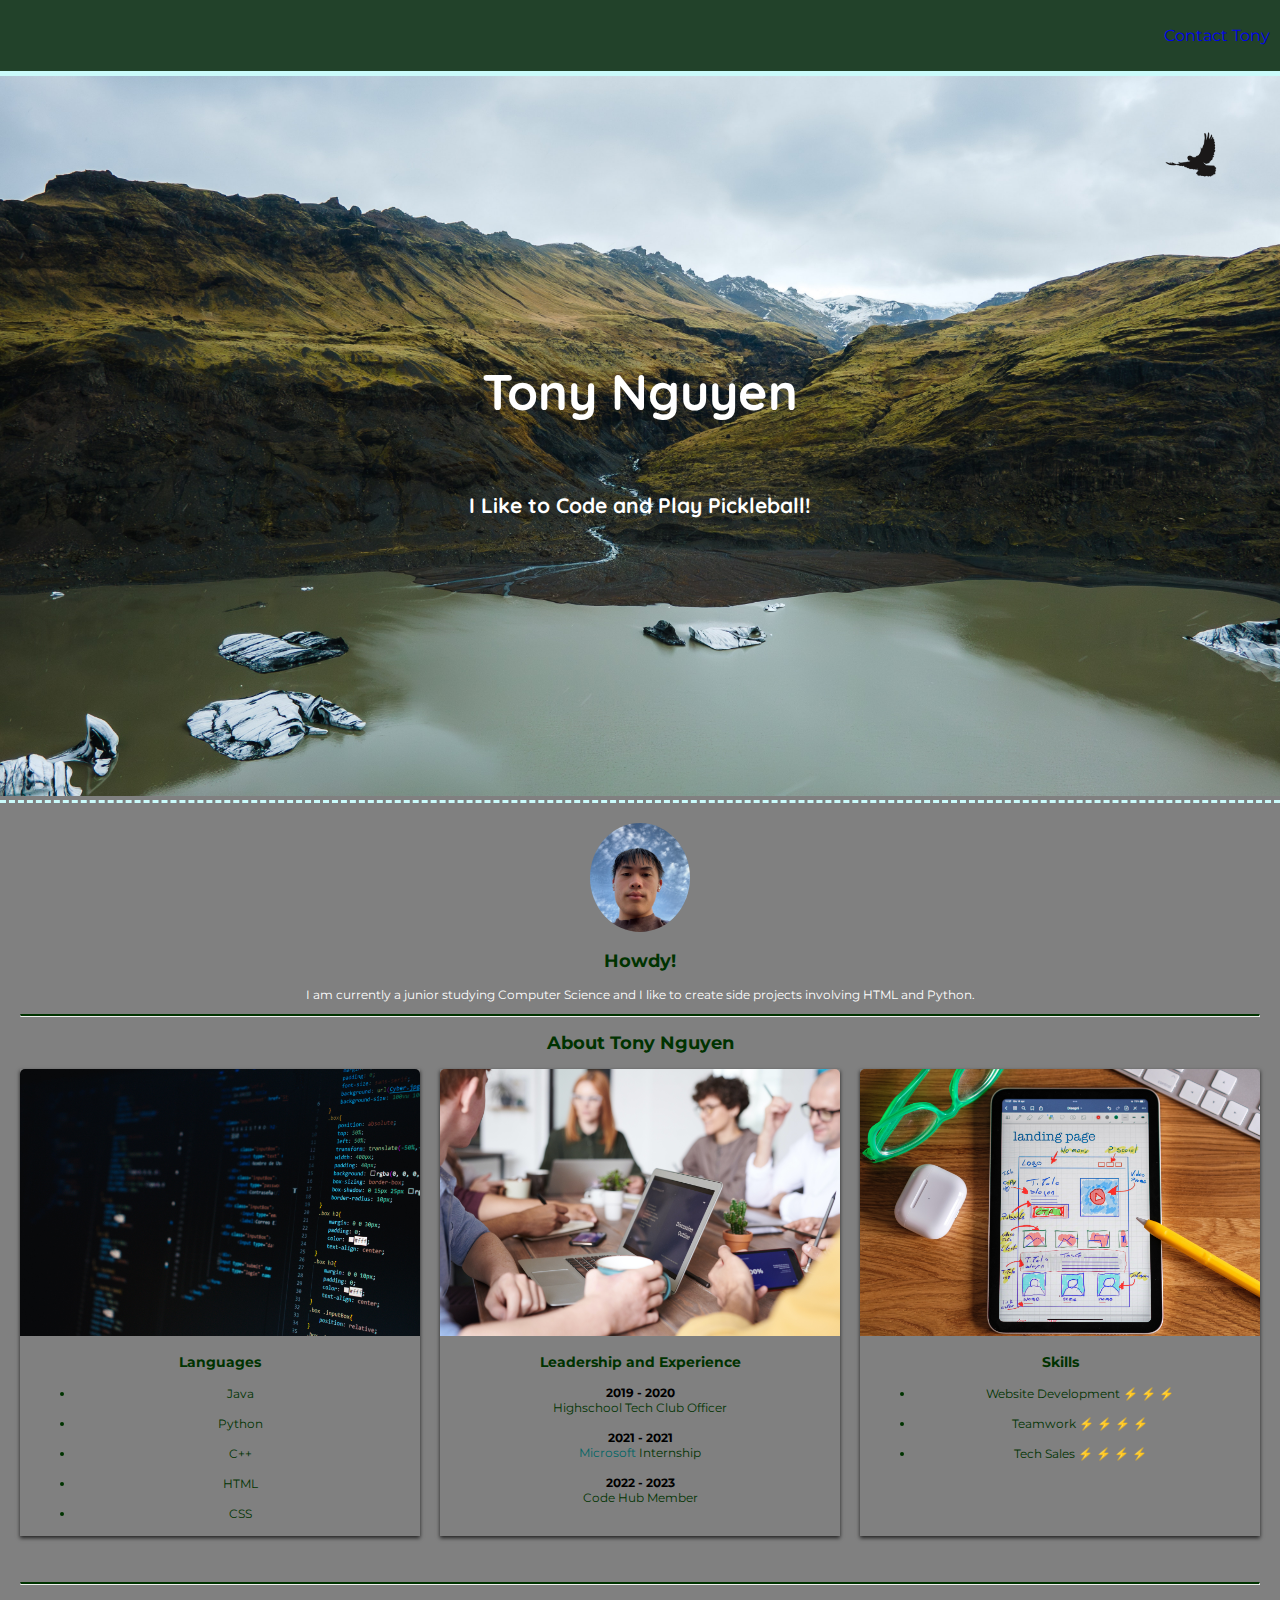
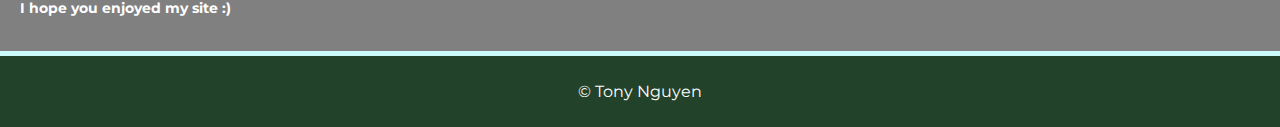
<file: index.html>
<!DOCTYPE html>
<html>
<head> 
    <link rel="stylesheet" href="css/style.css">
    <link rel="stylesheet" href="https://fonts.googleapis.com/css?family=Montserrat">
    <link rel="stylesheet" href="https://fonts.googleapis.com/css?family=Quicksand">
</head>
<title> Tony Nguyen</title>
<body>
    <nav>
        <p> <a href = "contact.html">Contact Tony</a> </p>
    </nav>

    <section class="intro"> 
        <div class="firstImage">
            <img src="images/ravine.jpg" alt="Ravine" style="width:100%;">
        </div>
        <div class="secondImage">
            <img src="images/dove.png" alt="Dove" style="width:75px;">
        </div> 
        <div class="introText"> 
            <h1 id="nameHTML">Tony Nguyen </h1> <br> 
            <h2> I Like to Code and Play Pickleball! </h2> <br>
        </div> 
    </section>
    
    <section class="about"> 
        <div id="leadIn">
            <img src = "images/headshot.jpg" alt = "Image of me, Tony Nguyen" width="100px">
            <h2> Howdy!</h2>
            <p> I am currently a junior studying Computer Science and I like to create side projects involving HTML and Python. <p>
            <hr>
            <h2> About Tony Nguyen </h2>
        </div>

        <div class= "threeCol">
            <div class="card">
                <img src = "images/languages.jpg" alt = "Languages"> 
                <h3> Languages </h3>
                <ul> 
                    <li> Java </li>
                    <li> Python </li>  
                    <li> C++ </li>
                    <li> HTML </li>
                    <li> CSS </li>
                </ul>
            </div>

            <div class="card">
                <img src = "images/leadership.jpg" alt = "Leadership"> 
                <h3> Leadership and Experience </h3>
                <dl> 
                    <dt class="year"> 2019 - 2020 </dt>
                    <dt class="job">Highschool Tech Club Officer</dt>
                    <br>

                    <dt class="year"> 2021 - 2021 </dt>
                    <dt class="job"><a href = "https://www.microsoft.com/en-us/?ql=4">Microsoft</a> Internship</dt>
                    <br>

                    <dt class="year"> 2022 - 2023 </dt>
                    <dt class="job">Code Hub Member</dt>
                    
                </dl>
            </div>

            <div class="card">
                <img src = "images/skills.jpg" alt = "Skills"> 
                <h3> Skills </h3>
                <ul id="ratings">
                    <li>Website Development &#9889 &#9889 &#9889 </li>
                    <li>Teamwork &#9889 &#9889 &#9889 &#9889 </li>
                    <li>Tech Sales &#9889 &#9889 &#9889 &#9889</li>
                </ul>
            </div>
        </div>

    </section>

    <section id="socials">
        <div> 
            <hr>
            <h3> I hope you enjoyed my site :) </h3>
        </div>
    </section>

    <footer> 
        <p><a href = "contact.html"> &copy Tony Nguyen </a> </p>
    </footer>
</body>

</html>
</file>
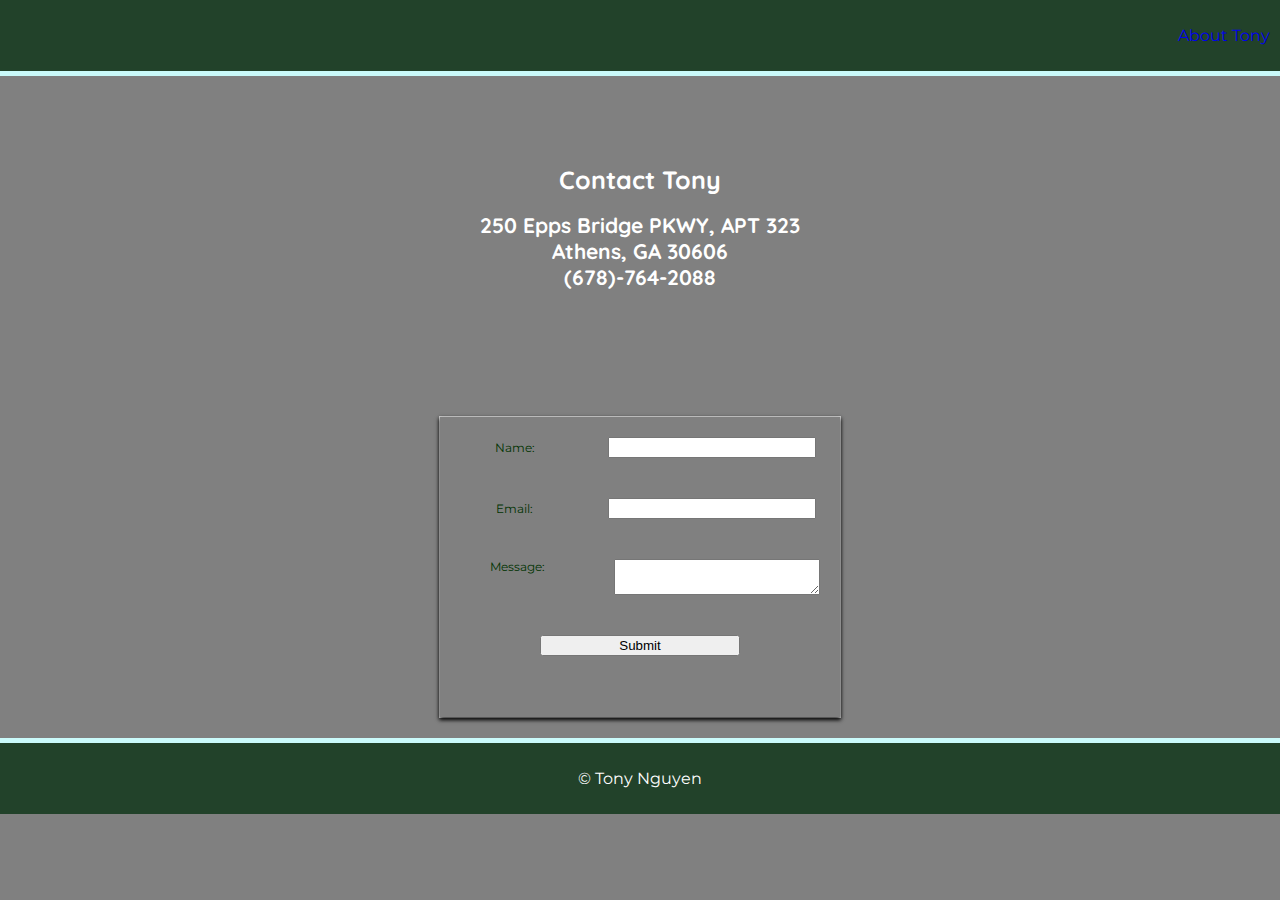
<file: contact.html>
<!DOCTYPE html>
<html>
<head>
    <link rel="stylesheet" href="css/style.css">
    <link rel="stylesheet" href="https://fonts.googleapis.com/css?family=Montserrat">
    <link rel="stylesheet" href="https://fonts.googleapis.com/css?family=Quicksand">
</head>
<title>Contact Tony Nguyen</title>
<body>
    <nav> 
        <p> <a href = "index.html">About Tony</a> </p>
    </nav>

    <section class="intro"> 
        <div class="introText"> 
            <h1 id="nameCSS">Contact Tony </h1>
            <h2> 250 Epps Bridge PKWY, APT 323 <br> 
                Athens, GA 30606 <br> 
                (678)-764-2088
            </h2>
        </div>
    </section>  

    <section class="contact">
        <div class="one-col">
            <div class="card">
                <form action="mailto:tonyqnguyen2003@gmail.com" method="post">
                    <label for="name">Name: </label> <input type="text" id="name" name="name">

                    <label for="email">Email: </label> <input type="email" id="email" name="email">

                    <label for="msgBox">Message: </label> <textarea id="msgBox" name="msgBox"></textarea>

                    <input type="submit" value="Submit">
                </form>
            </div>
        </div>
    </section>  

    <footer> 
        <p><a href = "index.html"> &copy Tony Nguyen </a> </p>
    </footer>
</body>

</html>
</file>
<file: css/style.css>
body { 
    margin: 0;
    padding: 0;
    font-family: "Montserrat", serif;
    background-color: #808080;
}

.bodyCSS { 

}

#nameHTML { 
    font-family: "Quicksand", sans-serif; 
    font-size: 50px;
}

#nameCSS { 
    margin-top: 100%;
    font-family: "Quicksand", sans-serif; 
    font-size: 25px;
}

/*  Nav */ 

nav { 
    background-color: #22422a;
    padding: 10px;
    border-bottom: solid #cafafa 5px ;
    display: flex;
    justify-content: right;
}

nav a {
    text-decoration: none; // removes the underline from the text
    color: white; // sets the default color of the text
    transition: color 0.3s ; // adds a delay between color switching of the text
}

nav a:visited {  
    color: white; 
} 

nav a:hover {
    color: #006666; // changes the color of the text on a hover
}

/* Footer */ 

footer { 
    background-color: #22422a;
    padding: 10px;
    border-top: solid #cafafa 5px;
    //border-bottom: solid #006666 5px;
    display: flex;
    justify-content: center;
}

footer a {
    text-decoration: none;
    color: white;
    transition: color 0.3s;
  }
  
footer a:hover {
    color: #006666;
}

/* Sections */

section { 
    color: #003300;
    font-size: 12px;
}
section a { 
    text-decoration: none;
    color: #006666;
    transition: color 0.3s;
}

section a:hover { 
    color: black;
}

section div { 
    padding: 0px;
}

.about, #socials div {
    padding: 20px;
}

.contact { 
    margin-top: 25%; /* Add margin to push the contact section below the navigation bar */
    padding: 20px; /* Add padding for spacing inside the contact section */
}

/* Intro */ 

.intro, .about, #socials { 
    background-color: #808080;
}

.intro {
    font-family: "Quicksand", sans-serif; 
    font-size: 14px;
    position: relative;
    text-align: center;
    color: white;
}

.introText { 
    position: absolute;
    top: 50%;
    left: 50%;
    transform: translate(-50%, -50%);
}

.firstImage {
    border-bottom: 3px dashed #cafafa;
}
.secondImage {
    position: absolute;
    top: 50px;
    right: 50px;
}


/* Horizontal Rules */

hr { 
    border-top: 2px solid #003300;
    
}

.about p { 
    color: white;
}

#leadIn {
    text-align: center;
}
#leadIn img { 
    border-radius: 50%;
}

/* Cards */

.one-col { 
    max-width: 400px;
    height: 300px;
    margin: 0 auto;
    padding: 0px;
    box-shadow: 0 2px 4px rgba(0, 0, 0, 0.75);
    border: 1px solid #ccc;
    background-color: #f9f9f9;
}

.threeCol {
    display: grid;
    grid-template-columns: repeat(auto-fit, minmax(300px, 1fr)); /* Create a flexible grid with 300px minimum and evenly distribute available space */
    gap: 20px; 
    justify-content: center; /* Center-align the cards horizontally */
    justify-items: center;
}

.card {
    display: flex-inline;
    background-color: #808080;
    box-shadow: 0 2px 4px rgba(0, 0, 0, 0.75); // "a" sets the darkness of the shadow
    padding: 10px;
    text-align: center;
}

.card img {
    max-width: 100%;
    height: auto;
    border-top-left-radius: 5px;
    border-top-right-radius: 5px;
}

.card li { 
    margin: 15px;
}

.year { 
    font-weight: bold;
    color: black;
    display: inline;
    text-align: right;
}

.one-col .card { 
    height: 100%;
}

.one-col label { 
    display: inline-block;
    width: 100px;
    text-align: center;
    margin: 20px;
}

.one-col input {
    display: inline-block;
    width: 200px;
    margin: 20px;
}


.one-col textarea { 
    display: inline-block;
    float: right;
    width: 200px;
    margin: 20px;
}

#socials { 
    color: white;
}
</file>
